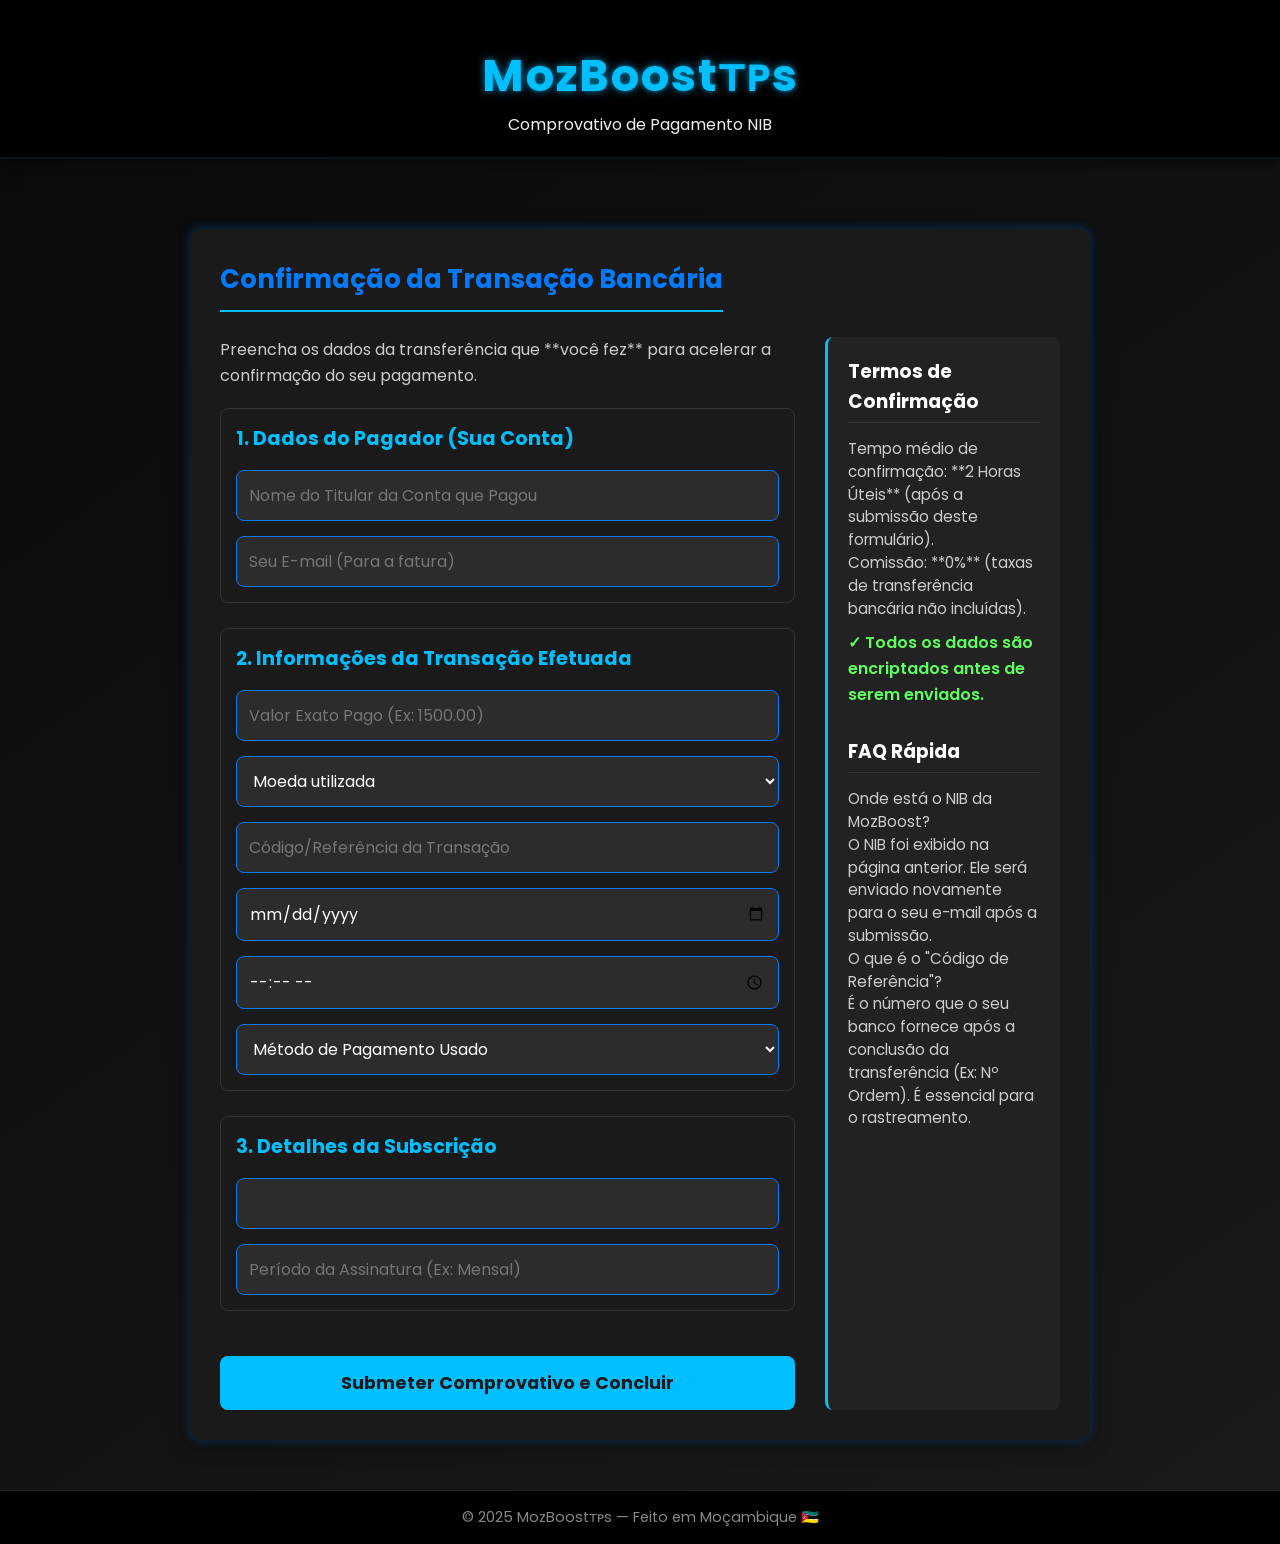
<file: comprovativo_nib.html>
<!DOCTYPE html>
<html lang="pt">
<head>
  <meta charset="UTF-8" />
  <meta name="viewport" content="width=device-width, initial-scale=1.0" />
  <title>Comprovativo de Pagamento NIB - MozBoostᴛᴘs</title>
  <link rel="stylesheet" href="style.css" />
  <style>
    /* Estilos específicos para o layout do formulário de comprovativo */
    #comprovativo-wrapper {
        background: #1a1a1a;
        padding: 30px;
        border-radius: 12px;
        margin-top: 20px;
        max-width: 900px; /* Mais largo para o layout de duas colunas */
        margin-left: auto;
        margin-right: auto;
        box-shadow: 0 4px 20px rgba(0, 0, 0, 0.5), 0 0 10px #007bff80;
    }
    #comprovativo-container {
        display: flex;
        gap: 30px;
        flex-wrap: wrap; /* Permite quebrar em telas menores */
    }
    
    .form-coluna {
        flex: 3; /* Ocupa 3 partes */
        min-width: 300px;
    }
    .info-coluna {
        flex: 1; /* Ocupa 1 parte */
        min-width: 200px;
        background: #222;
        padding: 20px;
        border-radius: 8px;
        border-left: 3px solid #00bfff;
    }
    
    #comprovativo-wrapper h2 {
        color: #007bff;
        border-bottom: 2px solid #00bfff;
        padding-bottom: 10px;
        margin-bottom: 25px;
        font-size: 1.6rem;
    }
    
    .form-group {
        margin-bottom: 25px;
        padding: 15px;
        border: 1px solid #333;
        border-radius: 8px;
    }
    .form-group h3 {
        color: #00bfff;
        margin-bottom: 15px;
        font-size: 1.2rem;
    }
    .form-detalhes {
        display: flex;
        flex-direction: column;
        gap: 15px;
    }
    
    input[type="text"], input[type="number"], input[type="email"], input[type="date"], input[type="time"], select {
        padding: 12px;
        border-radius: 8px;
        border: 1px solid #007bff;
        background: #2c2c2c;
        color: white;
        font-size: 1rem;
        width: 100%;
    }

    /* Estilos da Coluna de Informação (Sidebar) */
    .info-coluna h3 {
        color: #fff;
        margin-bottom: 15px;
        border-bottom: 1px solid #333;
        padding-bottom: 5px;
    }
    .info-coluna p, .info-coluna li {
        color: #ccc;
        font-size: 0.95rem;
        line-height: 1.5;
    }
    .info-coluna ul {
        list-style: none;
        padding: 0;
    }
    .info-coluna .seguranca {
        color: #5eff5e;
        font-weight: 600;
        margin-top: 10px;
        display: block;
    }
    
    button#submeter-comprovativo {
        background: #00bfff;
        padding: 14px;
        border-radius: 8px;
        font-weight: bold;
        cursor: pointer;
        transition: background 0.3s, transform 0.2s;
        width: 100%;
        margin-top: 20px;
        border: none;
        color: #1a1a1a;
        font-size: 1.1rem;
    }
  </style>
</head>
<body>
  <header>
    <h1>MozBoostᴛᴘs</h1>
    <p>Comprovativo de Pagamento NIB</p>
  </header>

  <main>
    <section id="comprovativo-wrapper">
      <h2>Confirmação da Transação Bancária</h2>
      
      <div id="comprovativo-container">
        
        <div class="form-coluna">
            <p style="color: #ccc; margin-bottom: 20px;">
                Preencha os dados da transferência que **você fez** para acelerar a confirmação do seu pagamento.
            </p>

            <div class="form-group">
                <h3>1. Dados do Pagador (Sua Conta)</h3>
                <div class="form-detalhes">
                    <input type="text" id="titular_pagador" placeholder="Nome do Titular da Conta que Pagou" required />
                    <input type="email" id="email_pagador" placeholder="Seu E-mail (Para a fatura)" required />
                    </div>
            </div>
            
            <div class="form-group">
                <h3>2. Informações da Transação Efetuada</h3>
                <div class="form-detalhes">
                    <input type="number" id="valor_pago" placeholder="Valor Exato Pago (Ex: 1500.00)" step="0.01" required />
                    <select id="moeda_utilizada" required>
                        <option value="">Moeda utilizada</option>
                        <option value="MZN">MZN (Metical)</option>
                        <option value="USD">USD (Dólar)</option>
                        <option value="EUR">EUR (Euro)</option>
                    </select>
                    <input type="text" id="codigo_transacao" placeholder="Código/Referência da Transação" required />
                    <input type="date" id="data_pagamento" required />
                    <input type="time" id="hora_pagamento" required />
                    <select id="metodo_utilizado" required>
                        <option value="">Método de Pagamento Usado</option>
                        <option value="Transferência NIB">Transferência NIB</option>
                        <option value="Depósito">Depósito em Caixa/ATM</option>
                    </select>
                </div>
            </div>
            
            <div class="form-group">
                <h3>3. Detalhes da Subscrição</h3>
                <div class="form-detalhes">
                    <input type="text" id="servico_final" readonly />
                    <input type="text" id="periodo_assinatura" placeholder="Período da Assinatura (Ex: Mensal)" required />
                </div>
            </div>

            <button id="submeter-comprovativo">Submeter Comprovativo e Concluir</button>
        </div>

        <div class="info-coluna">
            <h3>Termos de Confirmação</h3>
            <p>Tempo médio de confirmação: **2 Horas Úteis** (após a submissão deste formulário).</p>
            <p>Comissão: **0%** (taxas de transferência bancária não incluídas).</p>
            <span class="seguranca">
                ✓ Todos os dados são encriptados antes de serem enviados.
            </span>
            
            <h3 style="margin-top: 30px;">FAQ Rápida</h3>
            <ul>
                <li>Onde está o NIB da MozBoost?</li>
                <p>O NIB foi exibido na página anterior. Ele será enviado novamente para o seu e-mail após a submissão.</p>
                <li>O que é o "Código de Referência"?</li>
                <p>É o número que o seu banco fornece após a conclusão da transferência (Ex: Nº Ordem). É essencial para o rastreamento.</p>
            </ul>
        </div>
      </div>
    </section>
  </main>

  <footer>
    <p>© 2025 MozBoostᴛᴘs — Feito em Moçambique 🇲🇿</p>
  </footer>

<script>
document.addEventListener("DOMContentLoaded", () => {
    const urlParams = new URLSearchParams(window.location.search);
    const servico = urlParams.get('servico');
    const banco = urlParams.get('banco');
    const nomeUrl = urlParams.get('nome'); // Nome do passo 1
    const contactoUrl = urlParams.get('contacto'); // WhatsApp do passo 1
    const submeterBtn = document.getElementById("submeter-comprovativo");

    // Preenche campos de leitura e de contacto inicial
    if (servico) {
        document.getElementById('servico_final').value = `Serviço: ${decodeURIComponent(servico)}`;
        // Preenche o nome do pagador se veio do URL
        if (nomeUrl) {
             document.getElementById('titular_pagador').value = decodeURIComponent(nomeUrl);
        }
    } else {
        alert("Erro ao carregar detalhes do serviço. Retorne à página inicial.");
        submeterBtn.disabled = true;
    }

    submeterBtn.addEventListener("click", () => {
        // Coleta de todos os novos dados
        const titularPagador = document.getElementById("titular_pagador").value.trim();
        const emailPagador = document.getElementById("email_pagador").value.trim();
        const valorPago = document.getElementById("valor_pago").value.trim();
        const moedaUtilizada = document.getElementById("moeda_utilizada").value;
        const codigoTransacao = document.getElementById("codigo_transacao").value.trim();
        const dataPagamento = document.getElementById("data_pagamento").value;
        const horaPagamento = document.getElementById("hora_pagamento").value;
        const metodoUtilizado = document.getElementById("metodo_utilizado").value;
        const periodoAssinatura = document.getElementById("periodo_assinatura").value.trim();
        
        // Verifica se o WhatsApp está disponível (do URL)
        const contactoWhatsapp = contactoUrl ? decodeURIComponent(contactoUrl) : "Não Fornecido";
        
        if (!titularPagador || !emailPagador || !valorPago || !moedaUtilizada || !codigoTransacao || !dataPagamento || !horaPagamento || !metodoUtilizado || !periodoAssinatura) {
            alert("⚠️ Por favor, preencha todos os campos obrigatórios do comprovativo.");
            return;
        }

        // Simulação de processamento de comprovativo
        submeterBtn.disabled = true;
        submeterBtn.textContent = "✅ Comprovativo Recebido! A Verificar Transação...";

        setTimeout(() => {
            alert(`🎉 COMPROVATIVO DE PAGAMENTO NIB RECEBIDO!
Submetido por: ${titularPagador} (${emailPagador}).
Transação: ${codigoTransacao} | Valor: ${valorPago} ${moedaUtilizada} | Data/Hora: ${dataPagamento} ${horaPagamento}.

Iremos notificar você via WhatsApp (${contactoWhatsapp}) assim que a transferência for confirmada no banco (${banco.replace('_', ' ')}).
Obrigado por sua subscrição de ${decodeURIComponent(servico)}!`);
            
            window.location.href = "index.html";
        }, 3000);
    });
});
</script>
</body>
</html>
</file>
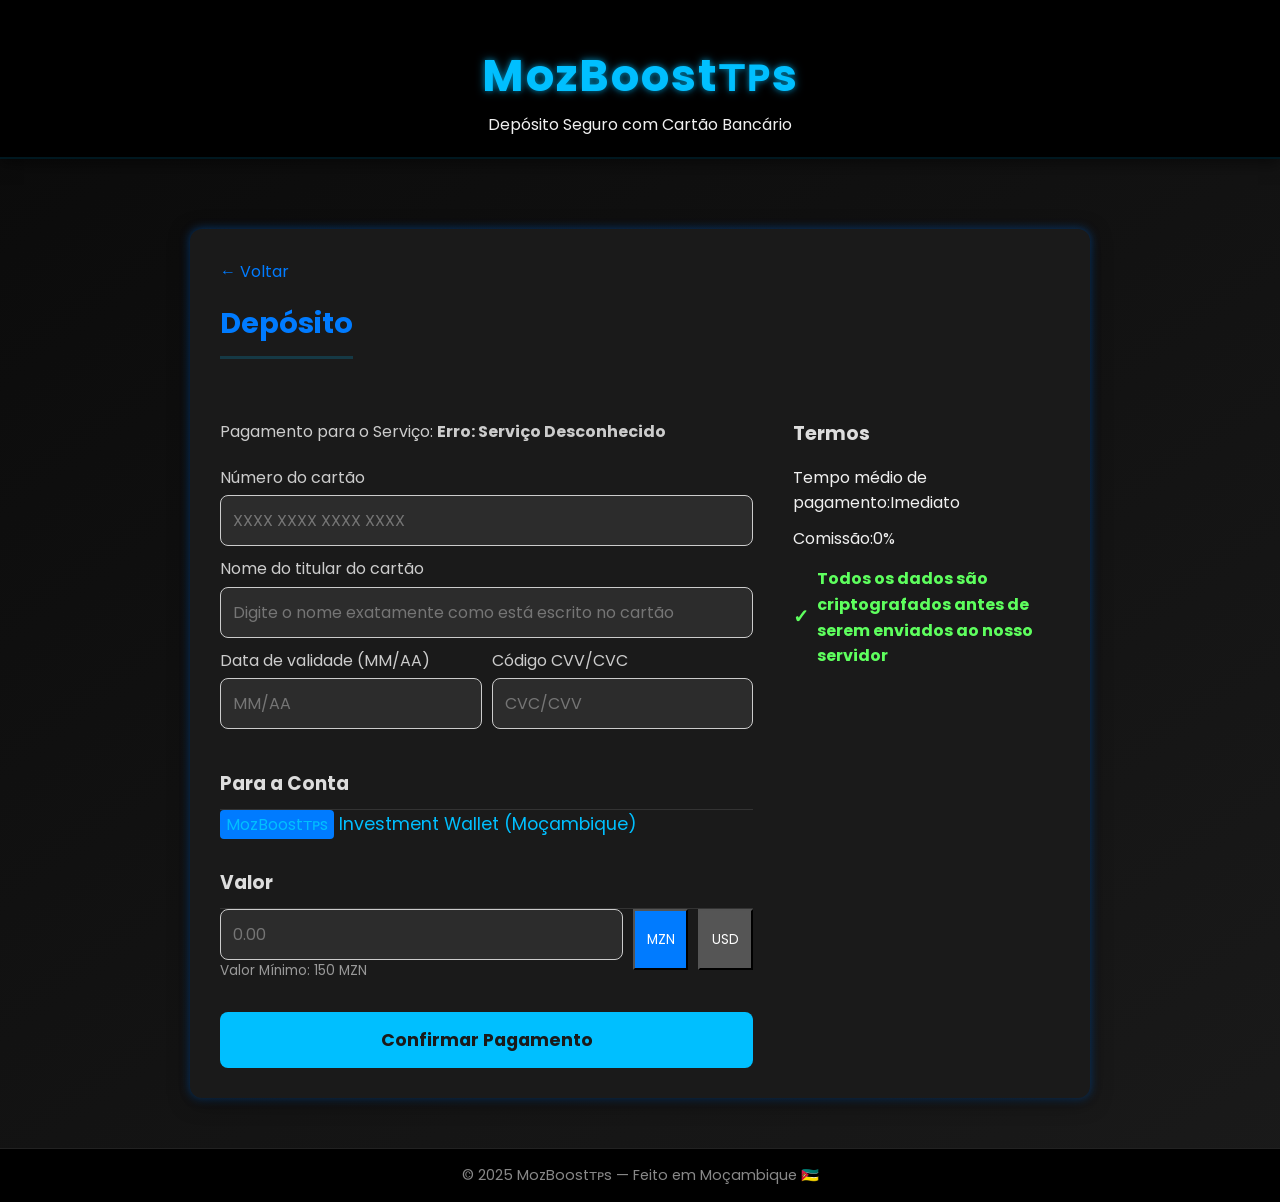
<file: detalhes_cartao.html>
<!DOCTYPE html>
<html lang="pt">
<head>
  <meta charset="UTF-8" />
  <meta name="viewport" content="width=device-width, initial-scale=1.0" />
  <title>Depósito com Cartão - MozBoostᴛᴘs</title>
  <link rel="stylesheet" href="style.css" />
  <style>
    /* Estilos base */
    #deposito-wrapper {
        background: #1a1a1a;
        padding: 30px;
        border-radius: 12px;
        margin-top: 20px;
        max-width: 900px; /* Layout mais largo */
        margin-left: auto;
        margin-right: auto;
        box-shadow: 0 4px 20px rgba(0, 0, 0, 0.5), 0 0 10px #007bff80;
    }
    #deposito-container {
        display: flex;
        gap: 40px;
        flex-wrap: wrap; 
        padding-top: 20px;
    }
    
    .form-coluna {
        flex: 2; /* Ocupa 2 partes */
        min-width: 300px;
    }
    .info-coluna {
        flex: 1; /* Ocupa 1 parte */
        min-width: 250px;
    }
    
    #deposito-wrapper h2 {
        color: #007bff;
        padding-bottom: 10px;
        font-size: 1.8rem;
    }
    .divisor {
        display: flex;
        gap: 10px;
    }
    .divisor > * {
        flex: 1;
    }

    /* Estilo dos Inputs */
    input[type="text"], input[type="number"] {
        padding: 12px;
        border-radius: 8px;
        border: 1px solid #ccc; /* Bordas mais claras */
        background: #2c2c2c;
        color: white;
        font-size: 1rem;
        width: 100%;
        margin-bottom: 10px;
    }

    /* Secção de Termos/FAQ (Direita) */
    .termos h3 {
        color: #ddd;
        font-size: 1.2rem;
        margin-bottom: 15px;
    }
    .termos p {
        margin-bottom: 10px;
    }
    .termos .destaque {
        color: #5eff5e;
        font-weight: bold;
        display: flex;
        align-items: center;
        margin-top: 15px;
    }
    .termos .destaque span {
        margin-right: 8px;
        font-size: 1.2em;
    }

    /* Botão de Pagamento */
    button#pagar-cartao {
        background: #00bfff;
        padding: 15px;
        border-radius: 8px;
        font-weight: bold;
        cursor: pointer;
        transition: background 0.3s;
        width: 100%;
        margin-top: 30px;
        border: none;
        color: #1a1a1a;
        font-size: 1.1rem;
    }
  </style>
</head>
<body>
  <header>
    <h1>MozBoostᴛᴘs</h1>
    <p>Depósito Seguro com Cartão Bancário</p>
  </header>

  <main>
    <section id="deposito-wrapper">
      <p style="color: #999; margin-bottom: 15px;"><a href="pagamento.html" style="color: #007bff; text-decoration: none;">&#x2190; Voltar</a></p>
      <h2>Depósito</h2>

      <div id="deposito-container">
        
        <div class="form-coluna">
            
            <p style="margin-bottom: 20px; color: #ccc;">Pagamento para o Serviço: <strong id="servico-nome">A carregar...</strong></p>
            
            <label style="display: block; color: #ccc; margin-bottom: 5px;">Número do cartão</label>
            <input type="text" id="numero-cartao" placeholder="XXXX XXXX XXXX XXXX" maxlength="19" required />
            
            <label style="display: block; color: #ccc; margin-bottom: 5px;">Nome do titular do cartão</label>
            <input type="text" id="nome-titular" placeholder="Digite o nome exatamente como está escrito no cartão" required />
            
            <div class="divisor">
                <div>
                    <label style="display: block; color: #ccc; margin-bottom: 5px;">Data de validade (MM/AA)</label>
                    <input type="text" id="data-validade" placeholder="MM/AA" maxlength="5" required />
                </div>
                <div>
                    <label style="display: block; color: #ccc; margin-bottom: 5px;">Código CVV/CVC</label>
                    <input type="number" id="cvc-cvv" placeholder="CVC/CVV" maxlength="4" required />
                </div>
            </div>

            <h3 style="margin-top: 30px; color: #ddd; border-bottom: 1px solid #333; padding-bottom: 10px;">Para a Conta</h3>
            <p style="color: #00bfff; font-size: 1.1rem; margin-bottom: 20px;">
                <span style="background: #007bff; padding: 3px 6px; border-radius: 4px; font-size: 0.9em;">MozBoostᴛᴘs</span> 
                Investment Wallet (Moçambique)
            </p>

            <h3 style="margin-top: 30px; color: #ddd; border-bottom: 1px solid #333; padding-bottom: 10px;">Valor</h3>
            <div class="divisor">
                <input type="number" id="valor-pagar" placeholder="0.00" step="0.01" required />
                <div class="divisor" style="max-width: 120px;">
                    <button style="background: #007bff; color: white;">MZN</button>
                    <button style="background: #555; color: white;">USD</button>
                </div>
            </div>
            <p style="color: #999; font-size: 0.85rem; margin-top: -10px;">Valor Mínimo: 150 MZN</p>


            <button id="pagar-cartao">Confirmar Pagamento</button>
        </div>

        <div class="info-coluna termos">
            <h3>Termos</h3>
            <p>Tempo médio de pagamento:Imediato</p>
            <p>Comissão:0%</p>
            
            <div class="destaque">
                <span>&#10003;</span> Todos os dados são criptografados antes de serem enviados ao nosso servidor
            </div>
            
    
      </div>
    </section>
  </main>

  <footer>
    <p>© 2025 MozBoostᴛᴘs — Feito em Moçambique 🇲🇿</p>
  </footer>

<script>
document.addEventListener("DOMContentLoaded", () => {
    const urlParams = new URLSearchParams(window.location.search);
    const servico = urlParams.get('servico');
    const pagarBtn = document.getElementById("pagar-cartao");
    const servicoNome = document.getElementById('servico-nome');

    // Mapeamento do nome do serviço
    if (servico) {
        servicoNome.textContent = decodeURIComponent(servico);
    } else {
        servicoNome.textContent = "Erro: Serviço Desconhecido";
        pagarBtn.disabled = true;
    }

    // Máscara para o número do cartão (XXXX XXXX XXXX XXXX)
    const numeroCartaoInput = document.getElementById('numero-cartao');
    numeroCartaoInput.addEventListener('input', (e) => {
        const value = e.target.value.replace(/\D/g, '').slice(0, 16);
        const formatted = value.match(/.{1,4}/g)?.join(' ') || '';
        e.target.value = formatted;
    });

    // Máscara para a data de validade (MM/AA)
    const dataValidadeInput = document.getElementById('data-validade');
    dataValidadeInput.addEventListener('input', (e) => {
        let value = e.target.value.replace(/\D/g, '').slice(0, 4);
        if (value.length > 2) {
            value = value.substring(0, 2) + '/' + value.substring(2);
        }
        e.target.value = value;
    });

    pagarBtn.addEventListener("click", () => {
        // Coleta de Dados
        const numeroCartao = numeroCartaoInput.value.trim();
        const nomeTitular = document.getElementById("nome-titular").value.trim();
        const dataValidade = dataValidadeInput.value.trim();
        const cvvCvc = document.getElementById("cvc-cvv").value.trim();
        const valorPagar = document.getElementById("valor-pagar").value.trim();
        
        // Simulação de validação básica (apenas para campos vazios)
        if (!numeroCartao || !nomeTitular || !dataValidade || !cvvCvc || !valorPagar || valorPagar < 150) {
            alert("⚠️ Por favor, preencha corretamente todos os campos do cartão. O valor mínimo é 150 MZN.");
            return;
        }

        // --- SIMULAÇÃO DE PAGAMENTO INSTANTÂNEO ---
        pagarBtn.disabled = true;
        pagarBtn.textContent = "⌛ A Processar Pagamento Seguro...";

        setTimeout(() => {
            alert(`✅ PAGAMENTO PROCESSADO!
O pagamento de ${valorPagar} MZN para o serviço ${decodeURIComponent(servico)} foi efetuado com sucesso (Cartão **** ${numeroCartao.slice(-4)}).
O seu acesso será ativado instantaneamente. Obrigado!`);
            
            // Redireciona para a página inicial após o sucesso
            window.location.href = "index.html";
        }, 2500); // Simula um processamento de 2.5 segundos
    });
});
</script>
</body>
</html>
</file>
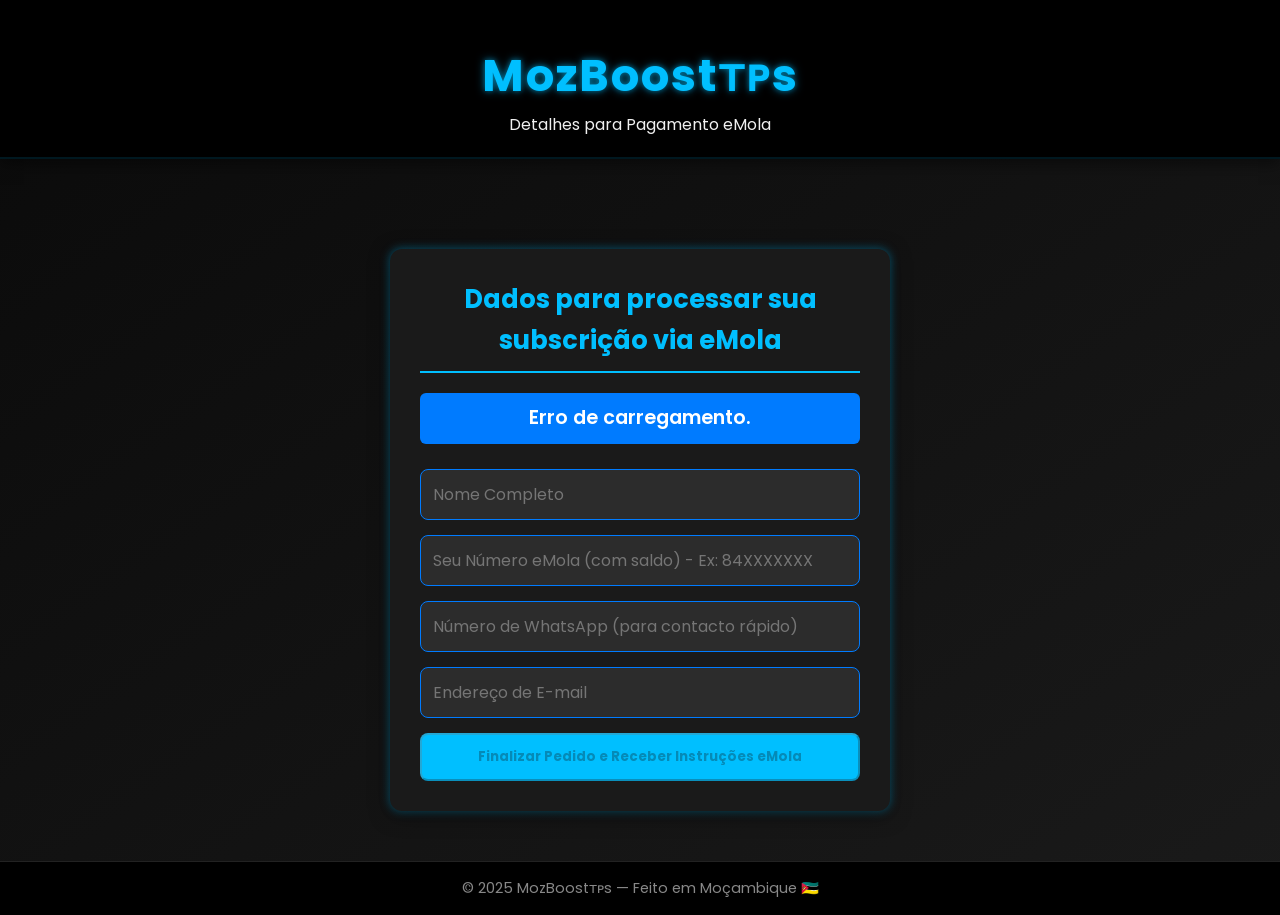
<file: detalhes_emola.html>
<!DOCTYPE html>
<html lang="pt">
<head>
  <meta charset="UTF-8" />
  <meta name="viewport" content="width=device-width, initial-scale=1.0" />
  <title>Detalhes de Pagamento eMola - MozBoostᴛᴘs</title>
  <link rel="stylesheet" href="style.css" />
  <style>
    /* Estilos copiados/adaptados da secção #pagamento */
    #detalhes {
        background: #1a1a1a;
        padding: 30px;
        border-radius: 12px;
        margin-top: 40px;
        max-width: 500px;
        margin-left: auto;
        margin-right: auto;
        box-shadow: 0 4px 20px rgba(0, 0, 0, 0.5), 0 0 10px #00bfff80;
    }
    #detalhes h2 {
        color: #00bfff;
        border-bottom: 2px solid #00bfff;
        padding-bottom: 10px;
        margin-bottom: 20px;
        font-size: 1.6rem;
    }
    #info-metodo {
        text-align: center;
        font-size: 1.2rem;
        font-weight: 600;
        color: #fff;
        margin-bottom: 25px;
        padding: 10px;
        background: #007bff;
        border-radius: 6px;
    }
    .form-detalhes {
        display: flex;
        flex-direction: column;
        gap: 15px;
    }
    input[type="text"], input[type="tel"], input[type="email"] {
        padding: 12px;
        border-radius: 8px;
        border: 1px solid #007bff;
        background: #2c2c2c;
        color: white;
        font-size: 1rem;
    }
    button#finalizar-pagamento {
        background: #00bfff;
        padding: 12px;
        border-radius: 8px;
        font-weight: bold;
        cursor: pointer;
        transition: background 0.3s, transform 0.2s;
    }
    button#finalizar-pagamento:hover {
        background: #00aaff;
        transform: translateY(-2px);
    }
  </style>
</head>
<body>
  <header>

        <h1>MozBoostᴛᴘs</h1>
    </div>
    <p>Detalhes para Pagamento eMola</p>
  </header>

  <main>
    <section id="detalhes">
      <h2>Dados para processar sua subscrição via eMola</h2>
      <p id="info-metodo">A carregar...</p>

      <div class="form-detalhes">
        <input type="text" id="nome" placeholder="Nome Completo" required />
        <input type="tel" id="contacto_emola_mpesa" placeholder="Seu Número eMola (com saldo) - Ex: 84XXXXXXX" required />
        <input type="tel" id="contacto_whatsapp" placeholder="Número de WhatsApp (para contacto rápido)" required />
        <input type="email" id="email" placeholder="Endereço de E-mail" required />
        <button id="finalizar-pagamento">Finalizar Pedido e Receber Instruções eMola</button>
      </div>
    </section>
  </main>

  <footer>
    <p>© 2025 MozBoostᴛᴘs — Feito em Moçambique 🇲🇿</p>
  </footer>

<script>
document.addEventListener("DOMContentLoaded", () => {
    const infoMetodo = document.getElementById("info-metodo");
    const finalizarBtn = document.getElementById("finalizar-pagamento");

    const urlParams = new URLSearchParams(window.location.search);
    const servico = urlParams.get('servico');
    const metodoDisplay = 'eMola'; // ESPECÍFICO DESTA PÁGINA

    if (servico) {
        infoMetodo.innerHTML = `Serviço: ${decodeURIComponent(servico)} | Método: ${metodoDisplay.toUpperCase()}`;
    } else {
        infoMetodo.textContent = "Erro de carregamento.";
        finalizarBtn.disabled = true;
    }

    finalizarBtn.addEventListener("click", () => {
        const nome = document.getElementById("nome").value.trim();
        const contactoMetodo = document.getElementById("contacto_emola_mpesa").value.trim();
        const contactoWhatsapp = document.getElementById("contacto_whatsapp").value.trim();
        const email = document.getElementById("email").value.trim();

        if (!nome || !contactoMetodo || !contactoWhatsapp || !email) {
            alert("⚠️ Por favor, preencha todos os campos.");
            return;
        }

        // --- SIMULAÇÃO DE ENVIO AUTOMÁTICO E INSTANTÂNEO ---
        finalizarBtn.disabled = true;
        finalizarBtn.textContent = "✅ Detalhes Enviados! Verifique seu Email e WhatsApp...";

        // Dados fictícios da conta de destino para enviar ao cliente:
        const NOME_CONTA = "MozBoost Pagamentos";
        const NUMERO_EMOLA = "84 999 0000"; // Exemplo de número de destino

        setTimeout(() => {
            alert(`🎉 INSTRUÇÕES ENVIADAS AUTOMATICAMENTE!
Detalhes do Pedido: ${decodeURIComponent(servico)} via eMola.

1. 📩 Email (${email}): Enviado com os detalhes completos da transferência (Nome: ${NOME_CONTA}, Número eMola: ${NUMERO_EMOLA}) e o valor a transferir.
2. 📲 WhatsApp (${contactoWhatsapp}): Receberá uma mensagem de confirmação do pedido instantaneamente.

Obrigado, ${nome}. Por favor, complete a transferência para o número ${NUMERO_EMOLA}.`);
            
            window.location.href = "index.html";
        }, 1500); // Atraso curto para simular a resposta do servidor
    });
});
</script>
</body>
</html>
</file>
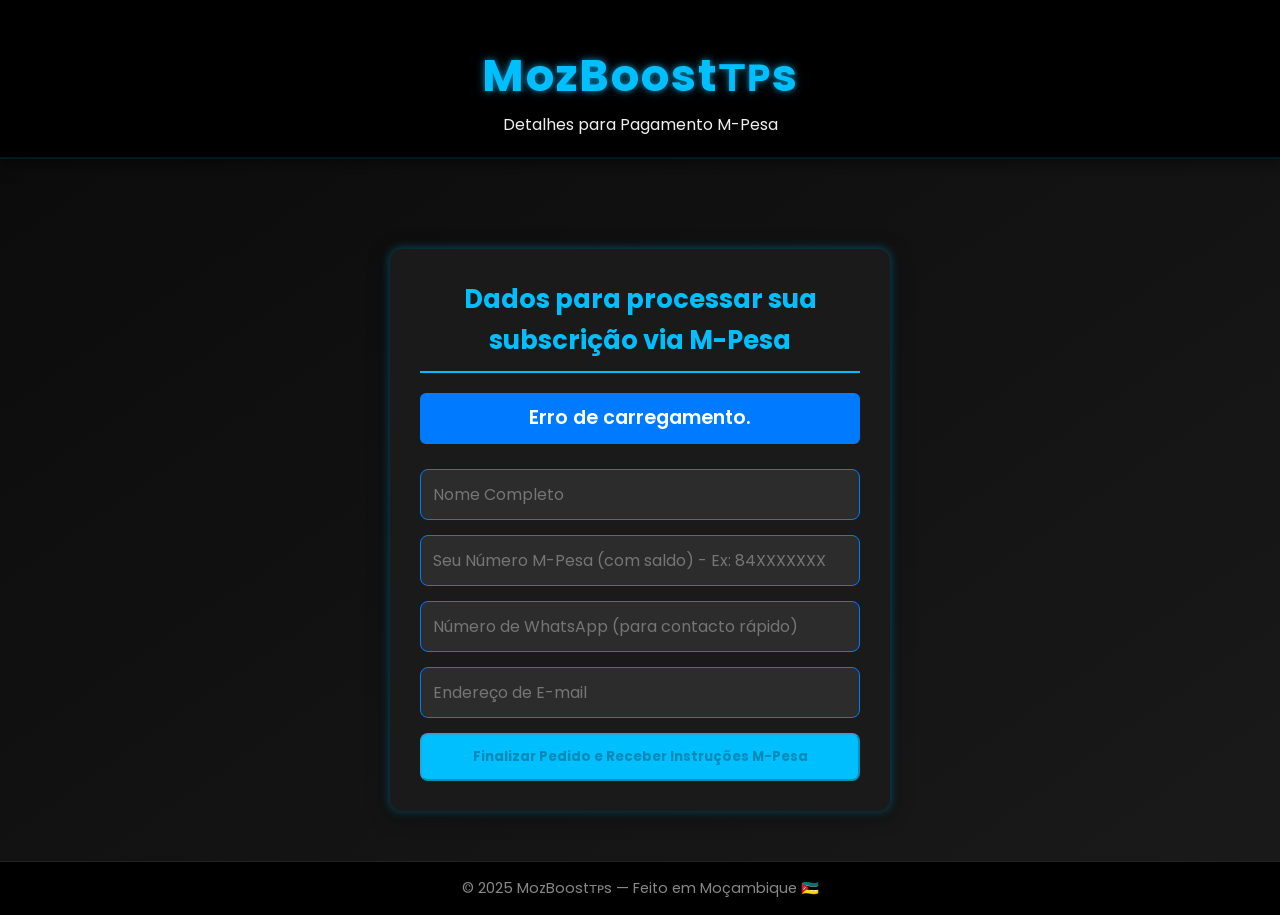
<file: detalhes_mpesa.html>
<!DOCTYPE html>
<html lang="pt">
<head>
  <meta charset="UTF-8" />
  <meta name="viewport" content="width=device-width, initial-scale=1.0" />
  <title>Detalhes de Pagamento M-Pesa - MozBoostᴛᴘs</title>
  <link rel="stylesheet" href="style.css" />
  <style>
    /* Estilos copiados/adaptados da secção #pagamento */
    #detalhes {
        background: #1a1a1a;
        padding: 30px;
        border-radius: 12px;
        margin-top: 40px;
        max-width: 500px;
        margin-left: auto;
        margin-right: auto;
        box-shadow: 0 4px 20px rgba(0, 0, 0, 0.5), 0 0 10px #00bfff80;
    }
    #detalhes h2 {
        color: #00bfff;
        border-bottom: 2px solid #00bfff;
        padding-bottom: 10px;
        margin-bottom: 20px;
        font-size: 1.6rem;
    }
    #info-metodo {
        text-align: center;
        font-size: 1.2rem;
        font-weight: 600;
        color: #fff;
        margin-bottom: 25px;
        padding: 10px;
        background: #007bff;
        border-radius: 6px;
    }
    .form-detalhes {
        display: flex;
        flex-direction: column;
        gap: 15px;
    }
    input[type="text"], input[type="tel"], input[type="email"] {
        padding: 12px;
        border-radius: 8px;
        border: 1px solid #007bff;
        background: #2c2c2c;
        color: white;
        font-size: 1rem;
    }
    button#finalizar-pagamento {
        background: #00bfff;
        padding: 12px;
        border-radius: 8px;
        font-weight: bold;
        cursor: pointer;
        transition: background 0.3s, transform 0.2s;
    }
    button#finalizar-pagamento:hover {
        background: #00aaff;
        transform: translateY(-2px);
    }
  </style>
</head>
<body>
  <header>
    
        <h1>MozBoostᴛᴘs</h1>
    </div>
    <p>Detalhes para Pagamento M-Pesa</p>
  </header>

  <main>
    <section id="detalhes">
      <h2>Dados para processar sua subscrição via M-Pesa</h2>
      <p id="info-metodo">A carregar...</p>

      <div class="form-detalhes">
        <input type="text" id="nome" placeholder="Nome Completo" required />
        <input type="tel" id="contacto_emola_mpesa" placeholder="Seu Número M-Pesa (com saldo) - Ex: 84XXXXXXX" required />
        <input type="tel" id="contacto_whatsapp" placeholder="Número de WhatsApp (para contacto rápido)" required />
        <input type="email" id="email" placeholder="Endereço de E-mail" required />
        <button id="finalizar-pagamento">Finalizar Pedido e Receber Instruções M-Pesa</button>
      </div>
    </section>
  </main>

  <footer>
    <p>© 2025 MozBoostᴛᴘs — Feito em Moçambique 🇲🇿</p>
  </footer>

<script>
document.addEventListener("DOMContentLoaded", () => {
    const infoMetodo = document.getElementById("info-metodo");
    const finalizarBtn = document.getElementById("finalizar-pagamento");

    const urlParams = new URLSearchParams(window.location.search);
    const servico = urlParams.get('servico');
    const metodoDisplay = 'M-Pesa'; // ESPECÍFICO DESTA PÁGINA

    if (servico) {
        infoMetodo.innerHTML = `Serviço: ${decodeURIComponent(servico)} | Método: ${metodoDisplay.toUpperCase()}`;
    } else {
        infoMetodo.textContent = "Erro de carregamento.";
        finalizarBtn.disabled = true;
    }

    finalizarBtn.addEventListener("click", () => {
        const nome = document.getElementById("nome").value.trim();
        const contactoMetodo = document.getElementById("contacto_emola_mpesa").value.trim();
        const contactoWhatsapp = document.getElementById("contacto_whatsapp").value.trim();
        const email = document.getElementById("email").value.trim();

        if (!nome || !contactoMetodo || !contactoWhatsapp || !email) {
            alert("⚠️ Por favor, preencha todos os campos.");
            return;
        }

        // --- SIMULAÇÃO DE ENVIO AUTOMÁTICO E INSTANTÂNEO ---
        finalizarBtn.disabled = true;
        finalizarBtn.textContent = "✅ Detalhes Enviados! Verifique seu Email e WhatsApp...";

        // Dados fictícios da conta de destino para enviar ao cliente:
        const NOME_CONTA = "MozBoost Pagamentos";
        const NUMERO_MPESA = "85 999 0000"; // Exemplo de número de destino

        setTimeout(() => {
            alert(`🎉 INSTRUÇÕES ENVIADAS AUTOMÁTICA
Detalhes do Pedido: ${decodeURIComponent(servico)} via M-Pesa.

1. 📩 Email (${email}): Enviado com os detalhes completos da transferência (Nome: ${NOME_CONTA}, Número M-Pesa: ${NUMERO_MPESA}) e o valor a transferir.
2. 📲 WhatsApp (${contactoWhatsapp}): Receberá uma mensagem de confirmação do pedido instantaneamente.

Obrigado, ${nome}. Por favor, complete a transferência para o número ${NUMERO_MPESA}.`);
            
            window.location.href = "index.html";
        }, 1500);
    });
});
</script>
</body>
</html>
</file>
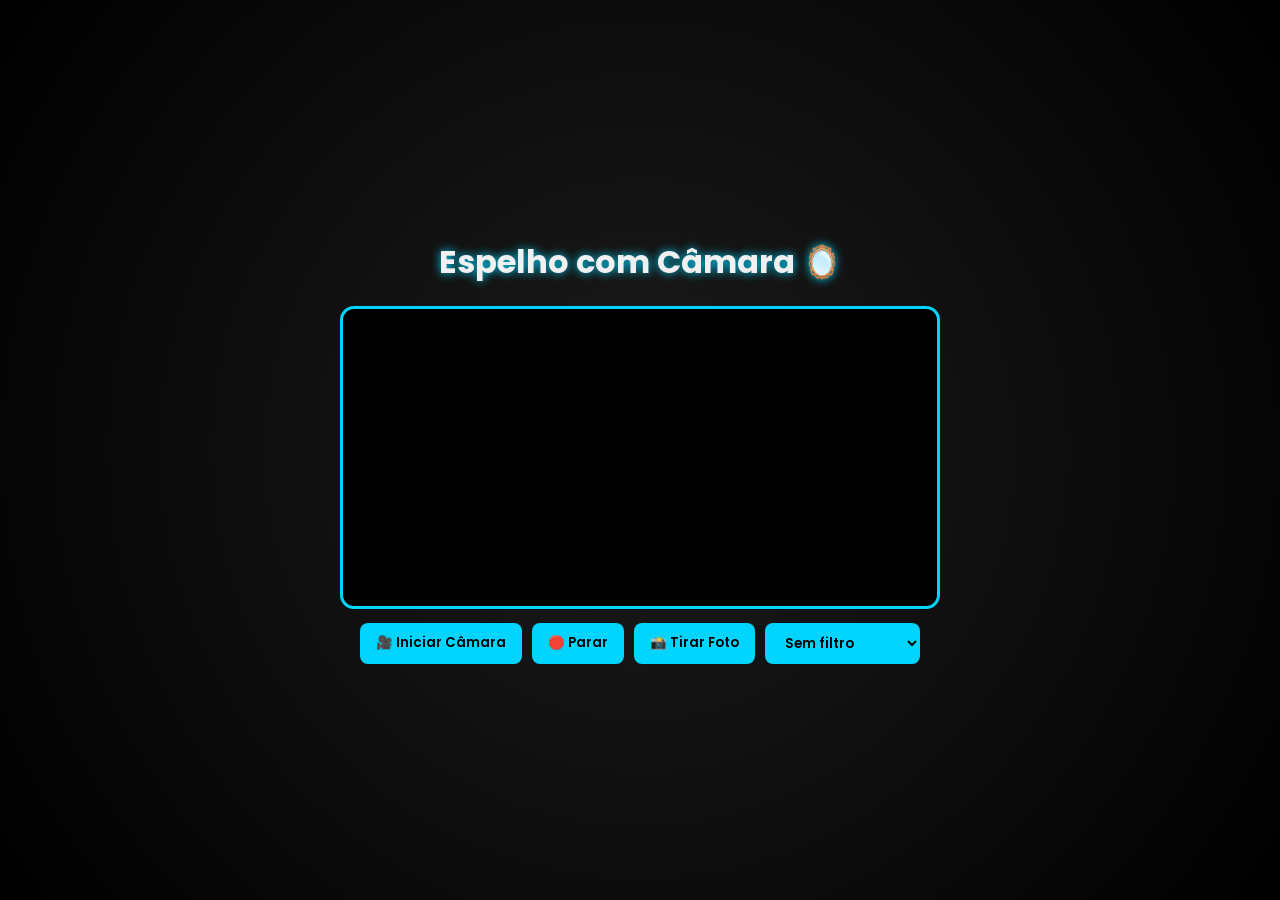
<file: espelho.html>
<!doctype html>
<html lang="pt">
<head>
<meta charset="utf-8" />
<meta name="viewport" content="width=device-width,initial-scale=1" />
<title>Espelho com Filtros e Foto - MozBoost^tps</title>
<link rel="stylesheet" href="style.css">
<style>
  body {
    background: radial-gradient(circle at center, #1c1c1c 0%, #000 100%);
    color: #f0f0f0;
    font-family: system-ui, sans-serif;
    display: flex;
    flex-direction: column;
    align-items: center;
    justify-content: center;
    height: 100vh;
    gap: 14px;
    overflow: hidden;
  }
  h1 {
    margin-bottom: 4px;
    text-shadow: 0 0 10px #00d4ff;
  }
  video {
    width: 80vw;
    max-width: 600px;
    border-radius: 14px;
    border: 3px solid #00d4ff;
    background: #000;
    transform: scaleX(-1);
    transition: filter 0.3s ease;
  }
  canvas { display: none; }
  .botoes {
    display: flex;
    flex-wrap: wrap;
    gap: 10px;
    justify-content: center;
  }
  button, select {
    padding: 10px 16px;
    border: none;
    border-radius: 8px;
    cursor: pointer;
    font-weight: 600;
    background-color: #00d4ff;
    color: black;
    transition: 0.3s;
  }
  button:hover, select:hover {
    background-color: #00aaff;
  }
</style>
</head>
<body>
  <h1>Espelho com Câmara 🪞</h1>
  <video id="video" autoplay playsinline></video>
  <canvas id="canvas"></canvas>

  <div class="botoes">
    <button id="iniciar">🎥 Iniciar Câmara</button>
    <button id="parar">🛑 Parar</button>
    <button id="foto">📸 Tirar Foto</button>
    <select id="filtro">
      <option value="none">Sem filtro</option>
      <option value="grayscale(100%)">Preto e branco</option>
      <option value="sepia(80%)">Sépia</option>
      <option value="contrast(150%) brightness(120%)">Beleza+</option>
      <option value="blur(2px)">Suave</option>
    </select>
  </div>

<script>
const video = document.getElementById('video');
const canvas = document.getElementById('canvas');
const iniciar = document.getElementById('iniciar');
const parar = document.getElementById('parar');
const foto = document.getElementById('foto');
const filtro = document.getElementById('filtro');
let stream = null;

// Iniciar câmara
iniciar.addEventListener('click', async () => {
  try {
    stream = await navigator.mediaDevices.getUserMedia({ video: { facingMode: "user" }, audio: false });
    video.srcObject = stream;
  } catch (e) {
    alert("Erro ao aceder à câmara: " + e.message);
  }
});

// Parar câmara
parar.addEventListener('click', () => {
  if (stream) {
    stream.getTracks().forEach(t => t.stop());
    video.srcObject = null;
    stream = null;
  }
});

// Aplicar filtros
filtro.addEventListener('change', () => video.style.filter = filtro.value);

// Tirar foto
foto.addEventListener('click', () => {
  if (!stream) return alert("Inicie a câmara primeiro!");
  const ctx = canvas.getContext('2d');
  canvas.width = video.videoWidth;
  canvas.height = video.videoHeight;
  ctx.translate(canvas.width, 0);
  ctx.scale(-1, 1);
  ctx.filter = filtro.value;
  ctx.drawImage(video, 0, 0, canvas.width, canvas.height);

  const link = document.createElement('a');
  link.download = 'espelho-foto.png';
  link.href = canvas.toDataURL('image/png');
  link.click();
});
</script>
</body>
</html>
</file>
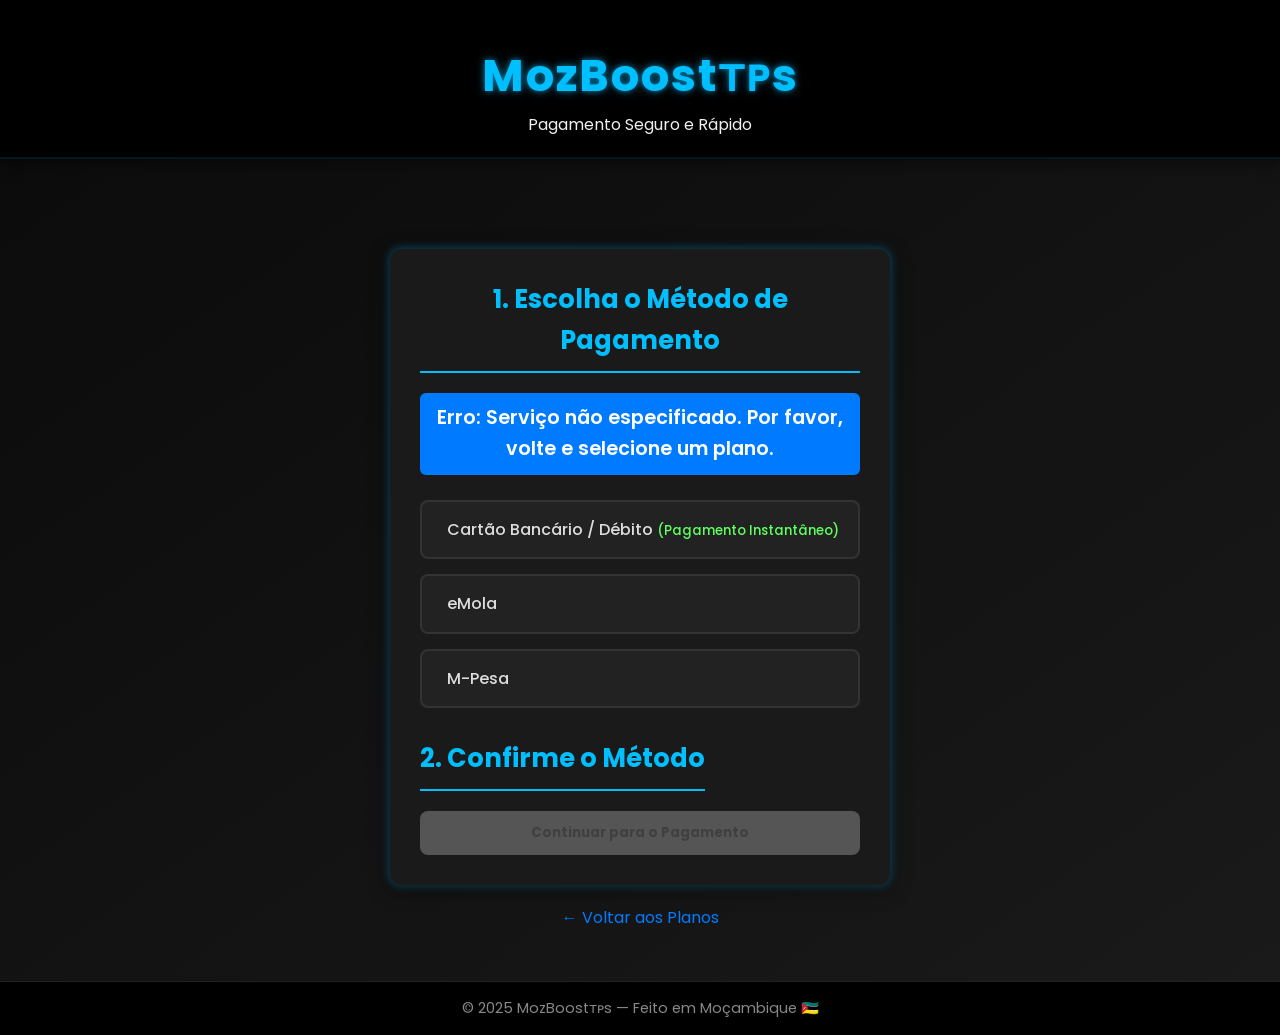
<file: pagamento.html>
<!DOCTYPE html>
<html lang="pt">
<head>
  <meta charset="UTF-8" />
  <meta name="viewport" content="width=device-width, initial-scale=1.0" />
  <title>Pagamento Seguro - MozBoostᴛᴘs</title>
  <link rel="stylesheet" href="style.css" />
  <style>
    /* Estilos específicos para a página de pagamento */
    #pagamento {
      background: #1a1a1a;
      padding: 30px;
      border-radius: 12px;
      margin-top: 40px;
      max-width: 500px;
      margin-left: auto;
      margin-right: auto;
      box-shadow: 0 4px 20px rgba(0, 0, 0, 0.5), 0 0 10px #00bfff80;
    }
    #pagamento h2 {
      color: #00bfff;
      border-bottom: 2px solid #00bfff;
      padding-bottom: 10px;
      margin-bottom: 20px;
      font-size: 1.6rem;
    }
    #servico-selecionado {
      text-align: center;
      font-size: 1.2rem;
      font-weight: 600;
      color: #fff;
      margin-bottom: 25px;
      padding: 10px;
      background: #007bff;
      border-radius: 6px;
    }
    
    /* MELHORIA: Estilizando os métodos de pagamento como cartões clicáveis */
    .pagamentos {
      display: flex;
      flex-direction: column;
      gap: 15px;
      margin-bottom: 30px;
    }
    
    .metodo-card {
        background: #222;
        padding: 15px;
        border-radius: 8px;
        cursor: pointer;
        display: flex;
        align-items: center;
        transition: background 0.3s, border 0.3s, box-shadow 0.3s;
        border: 2px solid #333;
    }
    .metodo-card:hover {
        background: #2c2c2c;
        border-color: #007bff;
    }
    .metodo-card input[type="radio"] {
        /* Oculta o rádio nativo e usa CSS para o visual */
        display: none;
    }
    /* Estilo para a opção selecionada */
    .metodo-card.selected {
        background: #0d1e2e; /* Fundo mais escuro */
        border-color: #00bfff;
        box-shadow: 0 0 10px #00bfff50;
    }
    .metodo-card span {
        font-weight: 500;
        margin-left: 10px;
        color: #ddd;
    }

    /* Estilo dos inputs e botão */
    .form-detalhes {
        display: flex;
        flex-direction: column;
        gap: 15px;
    }
    input[type="text"], input[type="tel"] {
        padding: 12px;
        border-radius: 8px;
        border: 1px solid #007bff;
        background: #2c2c2c;
        color: white;
        font-size: 1rem;
        transition: border-color 0.3s, box-shadow 0.3s;
    }
    input[type="text"]:focus, input[type="tel"]:focus {
        border-color: #00bfff;
        box-shadow: 0 0 8px #00bfff50;
        outline: none;
    }
    
    button#confirmar-pagamento {
        background: #00bfff;
        padding: 12px;
        border-radius: 8px;
        font-weight: bold;
        cursor: pointer;
        transition: background 0.3s, transform 0.2s;
        border: none;
    }
    button#confirmar-pagamento:hover {
        background: #00aaff;
        transform: translateY(-2px);
    }
    button#confirmar-pagamento:disabled {
        background: #555;
        cursor: not-allowed;
        transform: none;
    }
  </style>
</head>
<body>
  <header>
    <h1>MozBoostᴛᴘs</h1>
    <p>Pagamento Seguro e Rápido</p>
  </header>

  <main>
    <section id="pagamento">
      <h2>1. Escolha o Método de Pagamento</h2>
      <p id="servico-selecionado">A carregar o serviço...</p>

      <div class="pagamentos">
        <div class="metodo-card" data-value="cartao">
            <input type="radio" name="pagamento" id="radio-cartao" value="cartao" />
            <span>Cartão Bancário / Débito <small style="color: #5eff5e;">(Pagamento Instantâneo)</small></span>
        </div>
        
        <div class="metodo-card" data-value="emola">
            <input type="radio" name="pagamento" id="radio-emola" value="emola" />
            <span>eMola</span>
        </div>
        
        <div class="metodo-card" data-value="mpesa">
            <input type="radio" name="pagamento" id="radio-mpesa" value="mpesa" />
            <span>M-Pesa</span>
        </div>
      </div>

      <h2>2. Confirme o Método</h2>
      <div class="form-detalhes">
        <button id="confirmar-pagamento" disabled>Continuar para o Pagamento</button>
      </div>
    </section>
    
    <p style="text-align: center; margin-top: 20px;"><a href="index.html" style="color: #007bff; text-decoration: none;">&#x2190; Voltar aos Planos</a></p>
  </main>

  <footer>
    <p>© 2025 MozBoostᴛᴘs — Feito em Moçambique 🇲🇿</p>
  </footer>

  <script defer src="pagamento.js"></script>
</body>
</html>
</file>
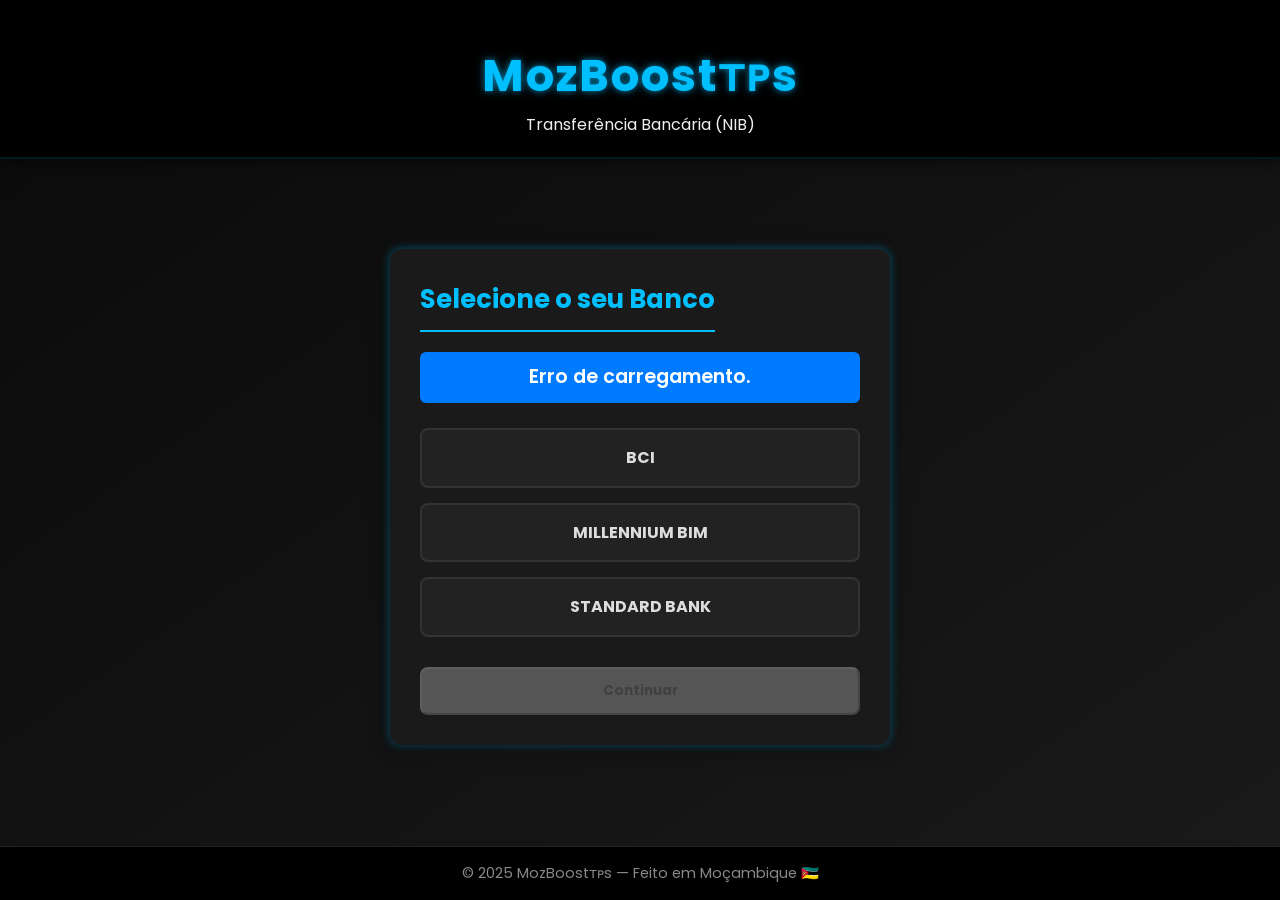
<file: selecao_banco_nib.html>
<!DOCTYPE html>
<html lang="pt">
<head>
  <meta charset="UTF-8" />
  <meta name="viewport" content="width=device-width, initial-scale=1.0" />
  <title>NIB - Seleção de Banco - MozBoostᴛᴘs</title>
  <link rel="stylesheet" href="style.css" />
  <style>
    #selecao-banco {
        background: #1a1a1a;
        padding: 30px;
        border-radius: 12px;
        margin-top: 40px;
        max-width: 500px;
        margin-left: auto;
        margin-right: auto;
        box-shadow: 0 4px 20px rgba(0, 0, 0, 0.5), 0 0 10px #00bfff80;
    }
    #selecao-banco h2 {
        color: #00bfff;
        border-bottom: 2px solid #00bfff;
        padding-bottom: 10px;
        margin-bottom: 20px;
        font-size: 1.6rem;
    }
    #info-servico {
        text-align: center;
        font-size: 1.2rem;
        font-weight: 600;
        color: #fff;
        margin-bottom: 25px;
        padding: 10px;
        background: #007bff;
        border-radius: 6px;
    }
    .bancos-container {
        display: flex;
        flex-direction: column;
        gap: 15px;
        margin-bottom: 30px;
    }
    .banco-card {
        background: #222;
        padding: 15px;
        border-radius: 8px;
        cursor: pointer;
        border: 2px solid #333;
        transition: border-color 0.3s, background 0.3s;
        text-align: center;
        font-weight: bold;
        color: #ddd;
    }
    .banco-card:hover {
        background: #2c2c2c;
        border-color: #007bff;
    }
    .banco-card.selected {
        border-color: #00bfff;
        background: #0d1e2e;
        box-shadow: 0 0 10px #00bfff50;
    }
    button#continuar-banco {
        background: #00bfff;
        padding: 12px;
        border-radius: 8px;
        font-weight: bold;
        cursor: pointer;
        transition: background 0.3s, transform 0.2s;
        width: 100%;
    }
    button#continuar-banco:disabled {
        background: #555;
        cursor: not-allowed;
    }
  </style>
</head>
<body>
  <header>
    <h1>MozBoostᴛᴘs</h1>
    <p>Transferência Bancária (NIB)</p>
  </header>

  <main>
    <section id="selecao-banco">
      <h2>Selecione o seu Banco</h2>
      <p id="info-servico">A carregar...</p>

      <div class="bancos-container">
        <div class="banco-card" data-banco="BCI">BCI</div>
        <div class="banco-card" data-banco="MILLENNIUM_BIM">MILLENNIUM BIM</div>
        <div class="banco-card" data-banco="STANDARD_BANK">STANDARD BANK</div>
      </div>
      
      <button id="continuar-banco" disabled>Continuar</button>
    </section>
  </main>

  <footer>
    <p>© 2025 MozBoostᴛᴘs — Feito em Moçambique 🇲🇿</p>
  </footer>

<script>
document.addEventListener("DOMContentLoaded", () => {
    const infoServico = document.getElementById("info-servico");
    const continuarBtn = document.getElementById("continuar-banco");
    const bancoCards = document.querySelectorAll(".banco-card");
    let bancoSelecionado = null;

    const urlParams = new URLSearchParams(window.location.search);
    const servico = urlParams.get('servico');

    if (servico) {
        infoServico.textContent = `Serviço: ${servico}`;
    } else {
        infoServico.textContent = "Erro de carregamento.";
    }

    bancoCards.forEach(card => {
        card.addEventListener("click", () => {
            bancoCards.forEach(c => c.classList.remove("selected"));
            card.classList.add("selected");
            bancoSelecionado = card.dataset.banco;
            continuarBtn.disabled = false;
        });
    });

    continuarBtn.addEventListener("click", () => {
        if (!bancoSelecionado) {
            alert("Selecione um banco.");
            return;
        }

        // Redireciona para a página de detalhes NIB com o banco
        window.location.href = `detalhes_nib.html?servico=${encodeURIComponent(servico)}&banco=${bancoSelecionado}`;
    });
});
</script>
</body>
</html>
</file>
<file: style.css>
@import url('https://fonts.googleapis.com/css2?family=Poppins:wght@300;400;600;700&display=swap');

/* Reset e Configurações Globais */
* {
    box-sizing: border-box;
    margin: 0;
    padding: 0;
    font-family: 'Poppins', sans-serif;
}

body {
    /* Gradiente de fundo escuro e profundo */
    background: linear-gradient(145deg, #0a0a0a, #1a1a1a);
    color: #f0f0f0;
    display: flex;
    flex-direction: column;
    min-height: 100vh;
    line-height: 1.6;
}

/* === HEADER E LOGO === */
header {
    text-align: center;
    padding: 40px 20px 20px;
    background: #000000; /* Fundo sólido para destaque do cabeçalho */
    box-shadow: 0 4px 15px rgba(0, 0, 0, 0.5);
    border-bottom: 2px solid #00bfff20; /* Linha de destaque sutil */
}

.logo-container {
    display: flex;
    align-items: center;
    justify-content: center;
    margin-bottom: 5px;
}

.site-logo {
    height: 60px; /* Tamanho do guerreiro */
    margin-right: 12px;
    width: auto;
}

header h1 {
    font-size: 2.8rem;
    color: #00bfff; /* Cor do Neon */
    text-shadow: 0 0 10px #00bfff80, 0 0 5px #00bfff60; /* Efeito Neon */
    letter-spacing: 2px;
    margin: 0;
}
header h1 sup {
    font-size: 0.5em;
    vertical-align: top;
    font-weight: 700;
}

.tagline {
    font-size: 1.2rem;
    color: #ccc;
    font-weight: 300;
    margin-top: -5px;
}

.servicos {
    font-size: 0.9rem;
    color: #777;
    margin-bottom: 15px;
}

.slogan {
    font-size: 1.4rem;
    color: #5eff5e; /* Destaque em verde/amarelo (sucesso/confiança) */
    font-weight: 600;
    margin-top: 10px;
}

/* === MAIN CONTENT === */
main {
    flex: 1;
    padding: 50px 20px;
}

h2 {
    text-align: center;
    margin-bottom: 40px;
    color: #00bfff;
    font-size: 2rem;
    font-weight: 700;
    border-bottom: 3px solid #00bfff30;
    display: inline-block;
    padding-bottom: 8px;
    margin-left: auto;
    margin-right: auto;
    width: fit-content;
}

.cards-container {
    display: flex;
    flex-wrap: wrap;
    justify-content: center;
    gap: 30px;
}

.card {
    background: #111111;
    border-radius: 16px;
    padding: 30px;
    width: 320px;
    text-align: center;
    transition: all 0.4s ease;
    border: 1px solid #333;
    box-shadow: 0 8px 15px rgba(0, 0, 0, 0.4);
    position: relative;
    overflow: hidden;
}

.card::before {
    content: '';
    position: absolute;
    top: 0;
    left: 0;
    width: 100%;
    height: 5px;
    background: #00bfff;
    transition: transform 0.4s ease;
    transform: translateY(-100%);
}

.card:hover {
    transform: translateY(-5px);
    box-shadow: 0 12px 25px rgba(0, 0, 0, 0.6), 0 0 20px #00bfff40;
}
.card:hover::before {
    transform: translateY(0);
}


.card img {
    width: 80px;
    height: 80px;
    margin-bottom: 20px;
    filter: drop-shadow(0 0 5px rgba(255, 255, 255, 0.5));
}

.card h3 {
    font-size: 1.5rem;
    color: #ffffff;
    margin-bottom: 8px;
    font-weight: 600;
}

.card p {
    color: #aaaaaa;
    margin-bottom: 20px;
    font-size: 0.95rem;
}

.precos {
    display: flex;
    flex-direction: column;
    justify-content: center;
    align-items: center;
    margin: 25px 0;
    border-top: 1px solid #222;
    padding-top: 15px;
}

.precos .mt {
    font-size: 1.8rem;
    font-weight: 700;
    color: #5eff5e; /* Preço primário em verde para destacar */
    margin-bottom: 5px;
}

.precos .usd {
    font-size: 1rem;
    color: #888;
    text-decoration: line-through; /* Opção para mostrar desconto/preço original */
}

.btn-comprar {
    background-color: #00bfff;
    border: none;
    color: #1a1a1a;
    padding: 12px 30px;
    border-radius: 50px;
    cursor: pointer;
    font-weight: 700;
    font-size: 1.05rem;
    transition: background-color 0.3s, transform 0.2s, box-shadow 0.3s;
    box-shadow: 0 4px 10px rgba(0, 191, 255, 0.5);
    width: 100%;
}

.btn-comprar:hover {
    background-color: #00aaff;
    transform: translateY(-2px);
    box-shadow: 0 6px 15px rgba(0, 191, 255, 0.7);
}

/* === FOOTER E ESPELHO === */
footer {
    text-align: center;
    padding: 15px;
    font-size: 0.9rem;
    background: #000000;
    border-top: 1px solid #222;
    color: #888;
}

.espelho-btn {
    position: fixed;
    bottom: 20px;
    right: 20px;
    background: #ff5e00; /* Cor de ação secundária (laranja) */
    color: white;
    padding: 10px 18px;
    border-radius: 50px;
    text-decoration: none;
    font-weight: 600;
    box-shadow: 0 0 10px #ff5e00;
    transition: 0.3s;
    z-index: 100;
}

.espelho-btn:hover {
    background: #ff7833;
    box-shadow: 0 0 15px #ff7833;
}

/* Responsivo */
@media (max-width: 768px) {
    header h1 {
        font-size: 2.2rem;
    }
    .slogan {
        font-size: 1.1rem;
    }
    .cards-container {
        flex-direction: column;
        align-items: center;
    }
    .card {
        width: 90%;
        max-width: 350px;
    }
}
</file>
